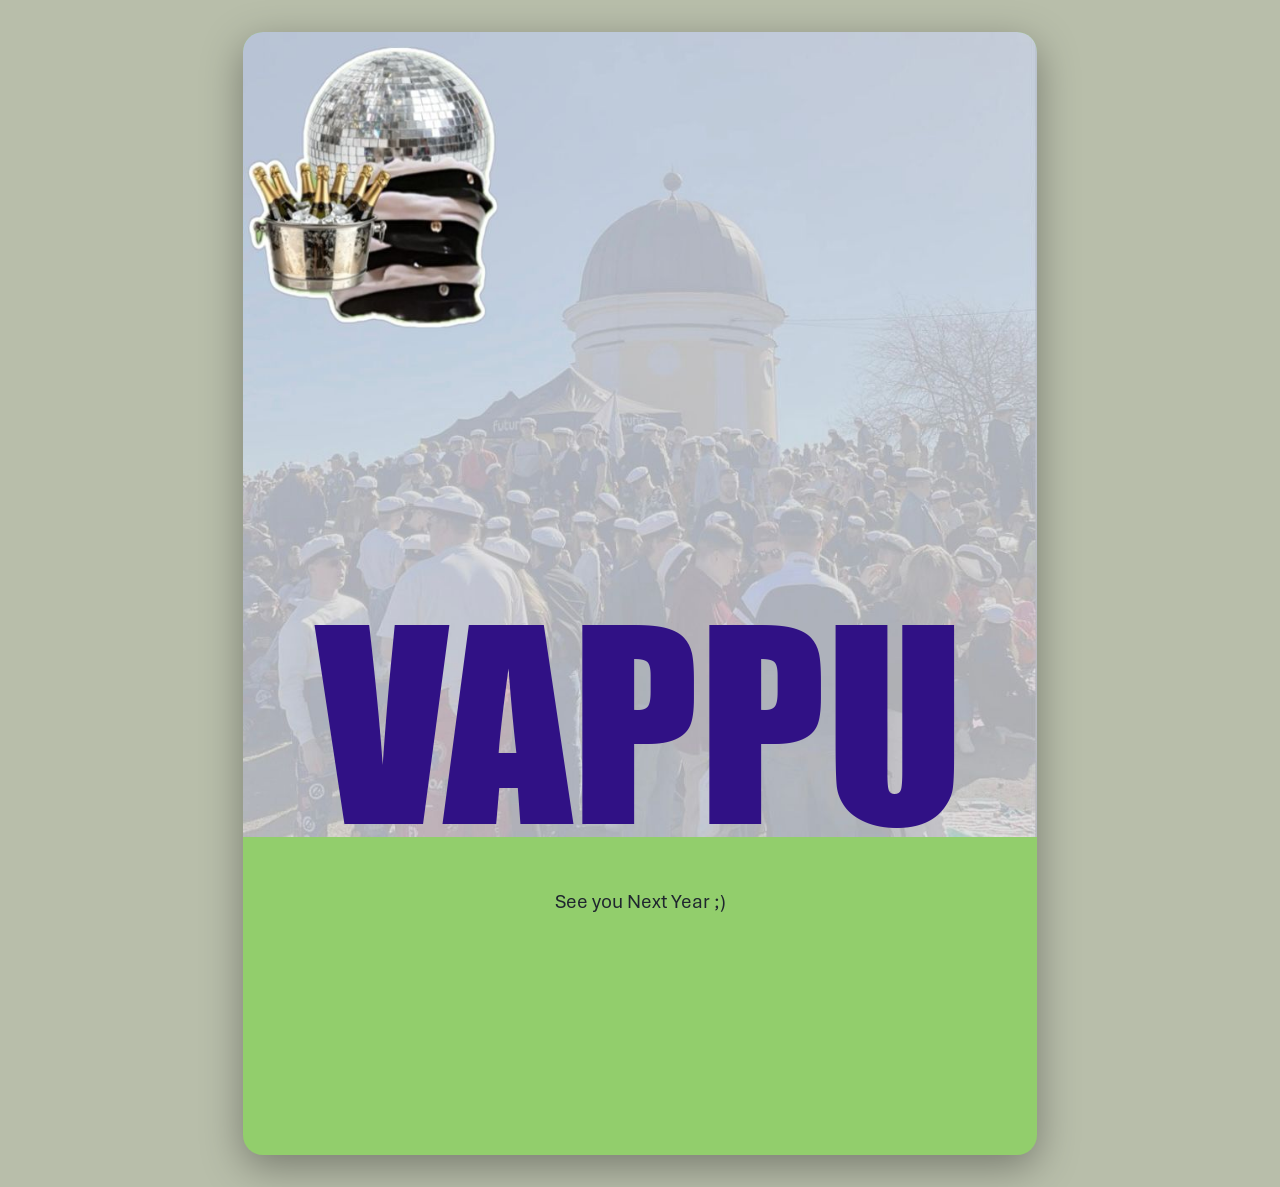
<file: index.html>
<!DOCTYPE html>
<html lang="en">
<head>
    <meta charset="UTF-8">
    <meta name="viewport" content="width=device-width, initial-scale=1.0">
    <title>Elämäsi vapputeltta</title>
    <link rel="stylesheet" href="style.css">
    <link rel="preconnect" href="https://fonts.googleapis.com">
<link rel="preconnect" href="https://fonts.gstatic.com" crossorigin>
<link href="https://fonts.googleapis.com/css2?family=Roboto:ital,wght@0,100..900;1,100..900&display=swap" rel="stylesheet">

</head>
<body>
    <div id="container">
        <div id="hero">
            <img src="huippu.jpeg" alt="Kanojen teltta" id="hero-image">
            <div id="vappu"><p>VAPPU</p></div>
        </div>
        <section id="text-container">
        
        
           
           <p>See you Next Year ;)</p>
           

            
        </section>
    </div>

</body>
</html>
</file>
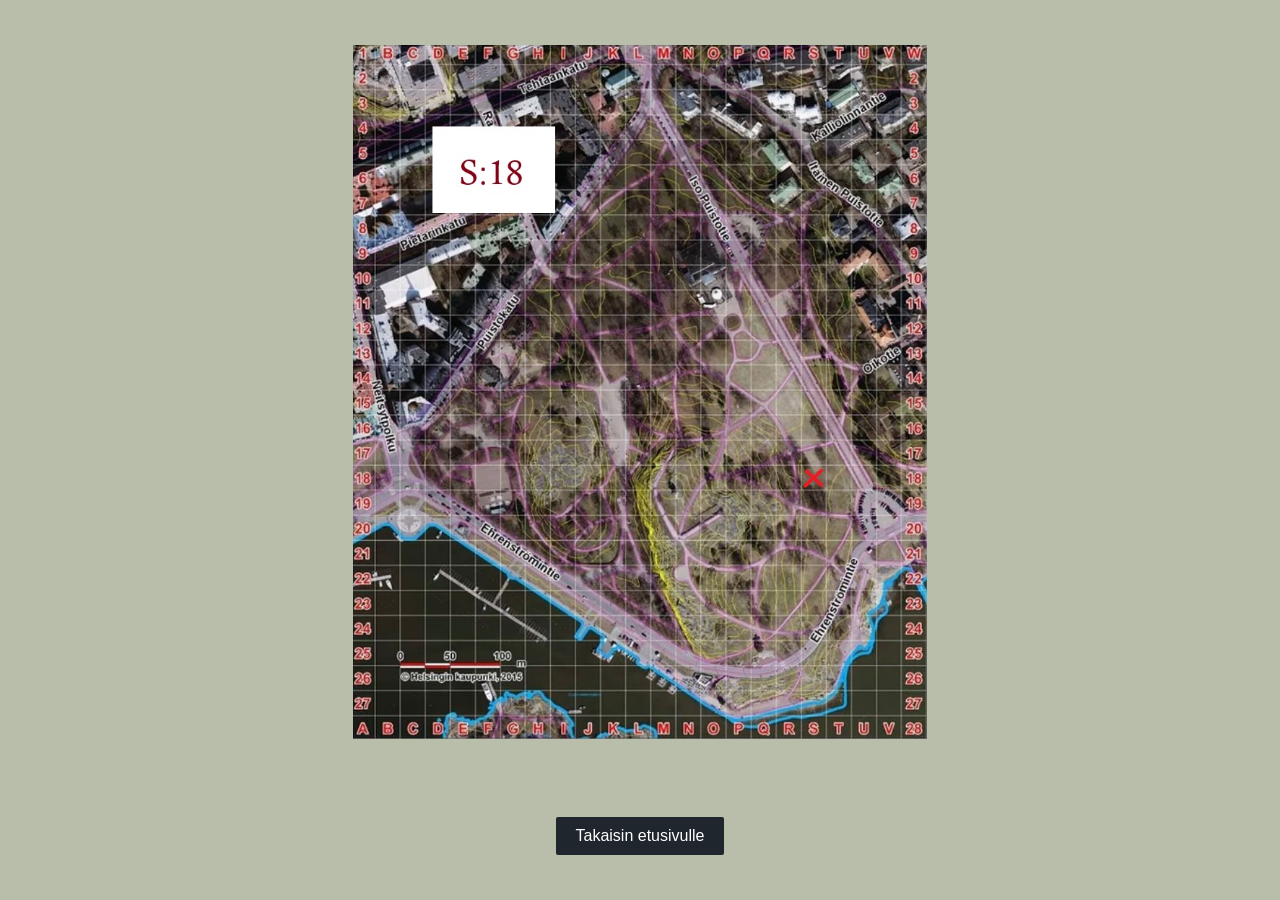
<file: map.html>
<!DOCTYPE html>
<html lang="en">
<head>
    <meta charset="UTF-8">
    <meta name="viewport" content="width=device-width, initial-scale=1.0">
    <title>Event Location Map</title>
    <link rel="stylesheet" href="style.css">
    <style>
        * {
            box-sizing: border-box;
        }

        body {
            margin: 0;
            min-height: 100svh;
            display: grid;
            place-items: center;
            padding: 1rem;
          
        }

        img {
            display: block;
            width: auto;
            height: auto;
            max-width: 100%;
            max-height: calc(100svh - 2rem);
            object-fit: contain;
        }

        @media (min-width: 1024px) {
            img {
                max-width: 80%;
            }
        }
    </style>
</head>
<body>


    <img src="lokaatio.jpg" alt="Map of the event location">

    <button onclick="window.location.href='index.html'">Takaisin etusivulle</button>
</body>
</html>
</file>
<file: style.css>
* {
	box-sizing: border-box;
}


@font-face {
  font-family: myImpact;
  src: url(impact.ttf);
}

@font-face {
  font-family: myAptos;
  src: url(Aptos.ttf);
}


body {
	margin: 0;
    min-height: 100vh;
    background-color: #92CE6C;
}

#vappu p {
    font-family: myImpact, sans-serif;
    font-size: 17vh;
    color: #301185;;
    text-align: center;
    margin: 0;
    margin-bottom: -5%;
}

#container {
	width: 100%;
}

#hero {
    position: relative;
}

#hero-image {
	display: block;
	width: 100%;
	height: auto;
}

#vappu {
    position: absolute;
    left: 0;
    right: 0;
    bottom: 0;
}

#text-container {
	padding: 1rem 1rem 1.5rem;
	text-align: center;
}





#text-container h3 {
    color: #301185;
    font-family: 'Roboto', sans-serif;
    font-size: 20px;
    /* font-weight: normal; */
}


#text-container p {
    /* font-family: 'Roboto', sans-serif; */
    font-family: myAptos, sans-serif;
    font-size: 20px;
    font-weight: normal;
    color: #1f262e;
}

#text-container h2 {
	margin: 0.5rem 0 0;
	font-size: clamp(1rem, 3.5vw, 1.5rem);
	font-weight: 600;
}


button {
    background-color: #1f262e;
    color: white;
    padding: 10px 20px;
    border: none;
    border-radius: 2px;
    cursor: pointer;
    font-size: 16px;
    margin-top: 20px;
}

#map {
    display: none;
    text-align: center;
}
@media (min-width: 768px) {
	#text-container {
		padding: 1.5rem 2rem 2rem;
	}
}

@media (min-width: 1024px) {
    body {
        background-color: #b8beaa; 
        display: flex;
        justify-content: center;
        padding: 2rem 1rem;
        
    }



    #container {
        width: min(100%, 210mm);
        min-height: 297mm;
        background-color: #92CE6C;
        box-shadow: 0 12px 40px rgba(0, 0, 0, 0.35);
        overflow: hidden;
        border-radius: 20px;
    }

    #vappu p {
        font-size: clamp(5rem, 11vw, 9rem);
    }

    #text-container {
        padding: 2rem 2.2rem 2.4rem;
    }

    #vappu p {
         font-size: 28vh;
    }
}
</file>
